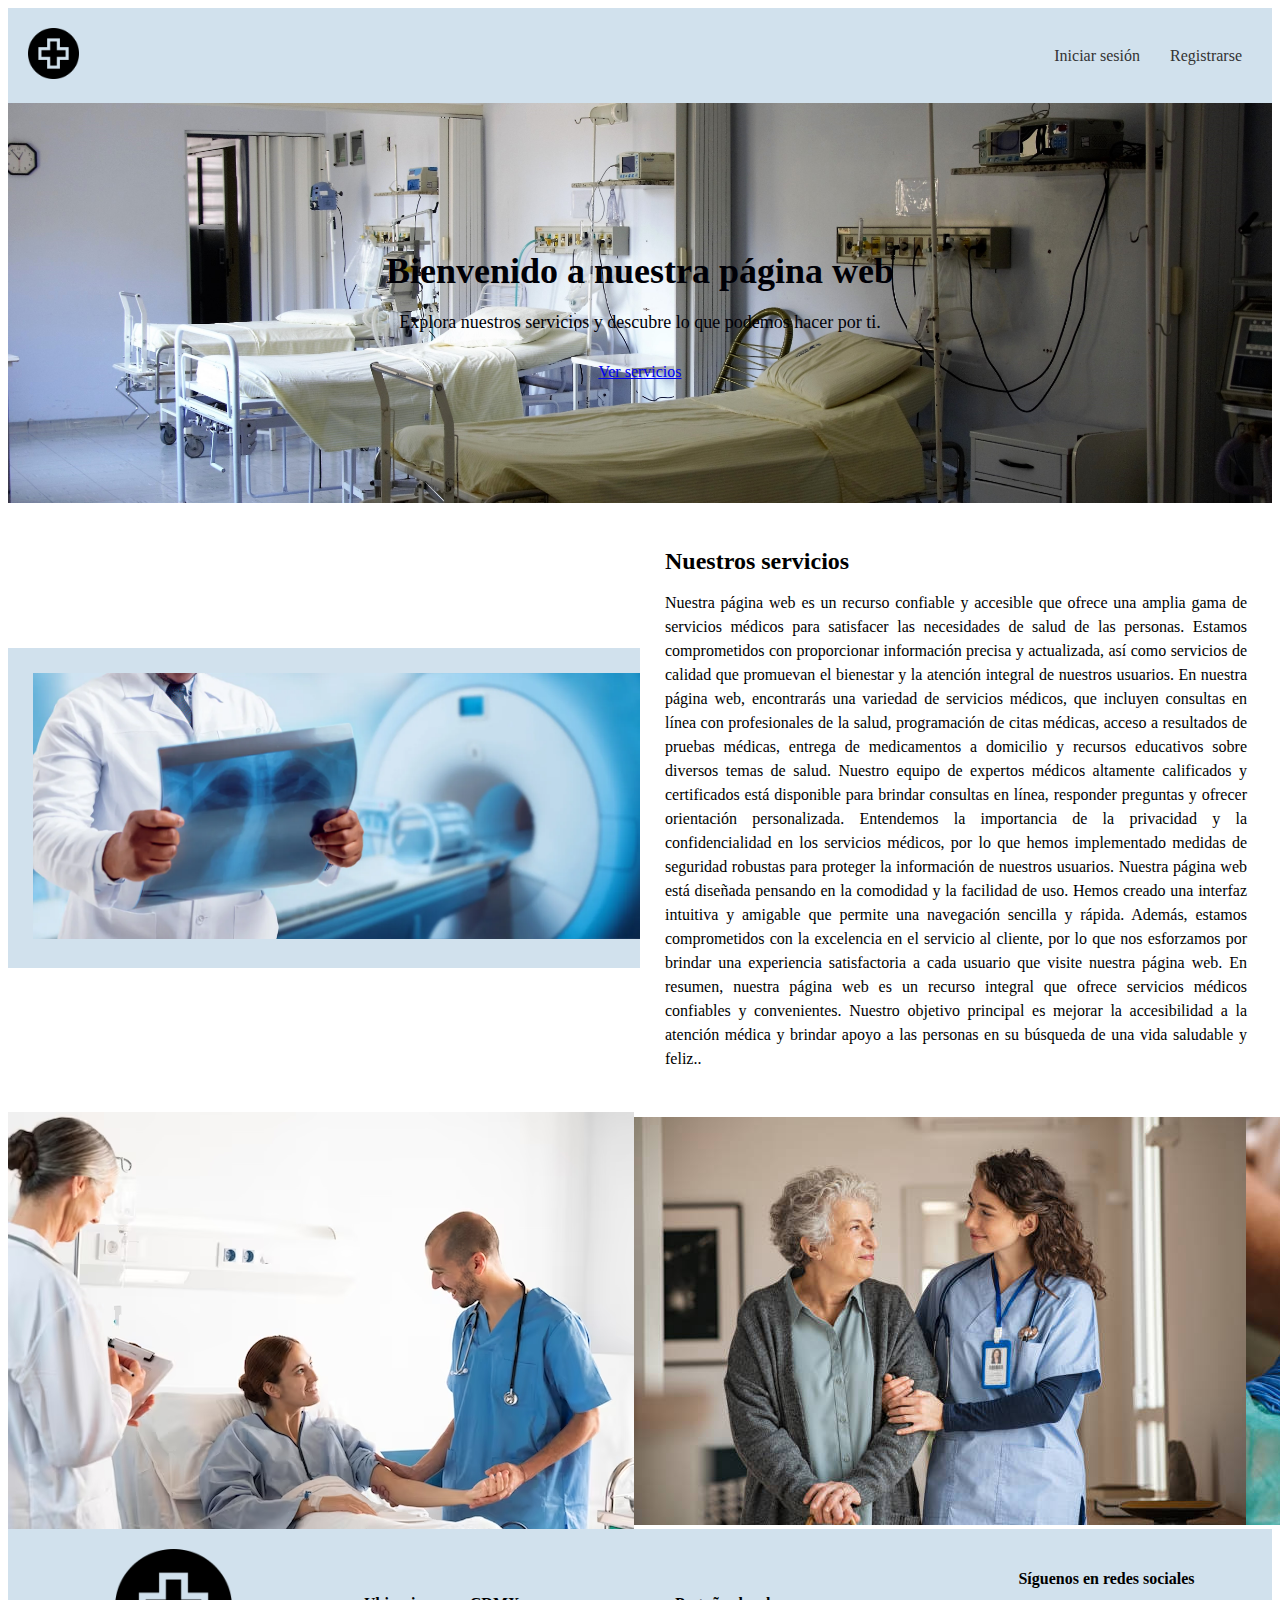
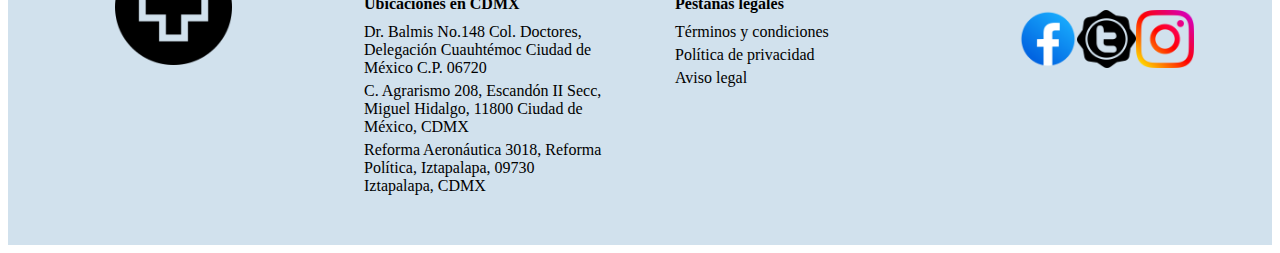
<file: Hospital/index.html>
<!DOCTYPE html>
<html lang="en">
<head>
    <meta charset="UTF-8">
    <meta http-equiv="X-UA-Compatible" content="IE=edge">
    <meta name="viewport" content="width=device-width, initial-scale=1.0">
    <title>Sistema de Gestion de Citas de un Hospital</title>
    <link rel="stylesheet" href="estilos.css">
</head>
<body>
    <header>
        <div class="logo">
            <a href="ruta-del-logo.html">
                <img src="Imagenes/farmacia.png" alt="Logo de la empresa">
            </a>
        </div>
        <nav>
            <ul>
                <li><a href="login.html">Iniciar sesión</a></li>
                <li><a href="registroPaciente.html">Registrarse</a></li>
            </ul>
        </nav>
    </header>
    
<section class="hero">
        <div class="hero-content">
            <h1>Bienvenido a nuestra página web</h1>
            <p>Explora nuestros servicios y descubre lo que podemos hacer por ti.</p>
            <a href="servicios.html" class="cta-button">Ver servicios</a>
        </div>
</section>

<section>
    <div class="column">
        <div class="container">
            <img src="Imagenes/Medicina-Nuclear-jpg.webp" alt="Imagen del hospital">
        </div>
    </div>
    <div class="column">
        <h2>Nuestros servicios</h2>
        <p>Nuestra página web es un recurso confiable y accesible que ofrece una amplia gama de servicios médicos para satisfacer las necesidades de salud de las personas. Estamos comprometidos con proporcionar información precisa y actualizada, así como servicios de calidad que promuevan el bienestar y la atención integral de nuestros usuarios.
            En nuestra página web, encontrarás una variedad de servicios médicos, que incluyen consultas en línea con profesionales de la salud, programación de citas médicas, acceso a resultados de pruebas médicas, entrega de medicamentos a domicilio y recursos educativos sobre diversos temas de salud. 
            Nuestro equipo de expertos médicos altamente calificados y certificados está disponible para brindar consultas en línea, responder preguntas y ofrecer orientación personalizada. Entendemos la importancia de la privacidad y la confidencialidad en los servicios médicos, por lo que hemos implementado medidas de seguridad robustas para proteger la información de nuestros usuarios.
            Nuestra página web está diseñada pensando en la comodidad y la facilidad de uso. Hemos creado una interfaz intuitiva y amigable que permite una navegación sencilla y rápida. Además, estamos comprometidos con la excelencia en el servicio al cliente, por lo que nos esforzamos por brindar una experiencia satisfactoria a cada usuario que visite nuestra página web.
            En resumen, nuestra página web es un recurso integral que ofrece servicios médicos confiables y convenientes. Nuestro objetivo principal es mejorar la accesibilidad a la atención médica y brindar apoyo a las personas en su búsqueda de una vida saludable y feliz..</p>
    </div>
</section>


<section>
    <img src="Imagenes/5.avif" alt="Imagen 1">
    <img src="Imagenes/3.jpg" alt="Imagen 2">
    <img src="Imagenes/4.jpg" alt="Imagen 3">

</section>






<footer>
    <div class="columnas">
        <img src="Imagenes/farmacia.png" alt="Logo de la empresa">
    </div>
    <div class="column">
        <h4>Ubicaciones en CDMX</h4>
        <ul>
            <li>Dr. Balmis No.148 Col. Doctores, Delegación Cuauhtémoc Ciudad de México C.P. 06720</li>
            <li>C. Agrarismo 208, Escandón II Secc, Miguel Hidalgo, 11800 Ciudad de México, CDMX</li>
            <li>Reforma Aeronáutica 3018, Reforma Política, Iztapalapa, 09730 Iztapalapa, CDMX</li>
        </ul>
    </div>
    <div class="column">
        <h4>Pestañas legales</h4>
        <ul>
            <li>Términos y condiciones</li>
            <li>Política de privacidad</li>
            <li>Aviso legal</li>
        </ul>
    </div>
    <div class="columna">
        <h4>Síguenos en redes sociales</h4>
        <div class="social-buttons">
            <img src="Imagenes/facebook.png" alt="Facebook">
            <img src="Imagenes/twitter.png" alt="Twitter">
            <img src="Imagenes/insta.png" alt="In">
        </div>
    </div>
</footer> 



</body>
</html>
</file>
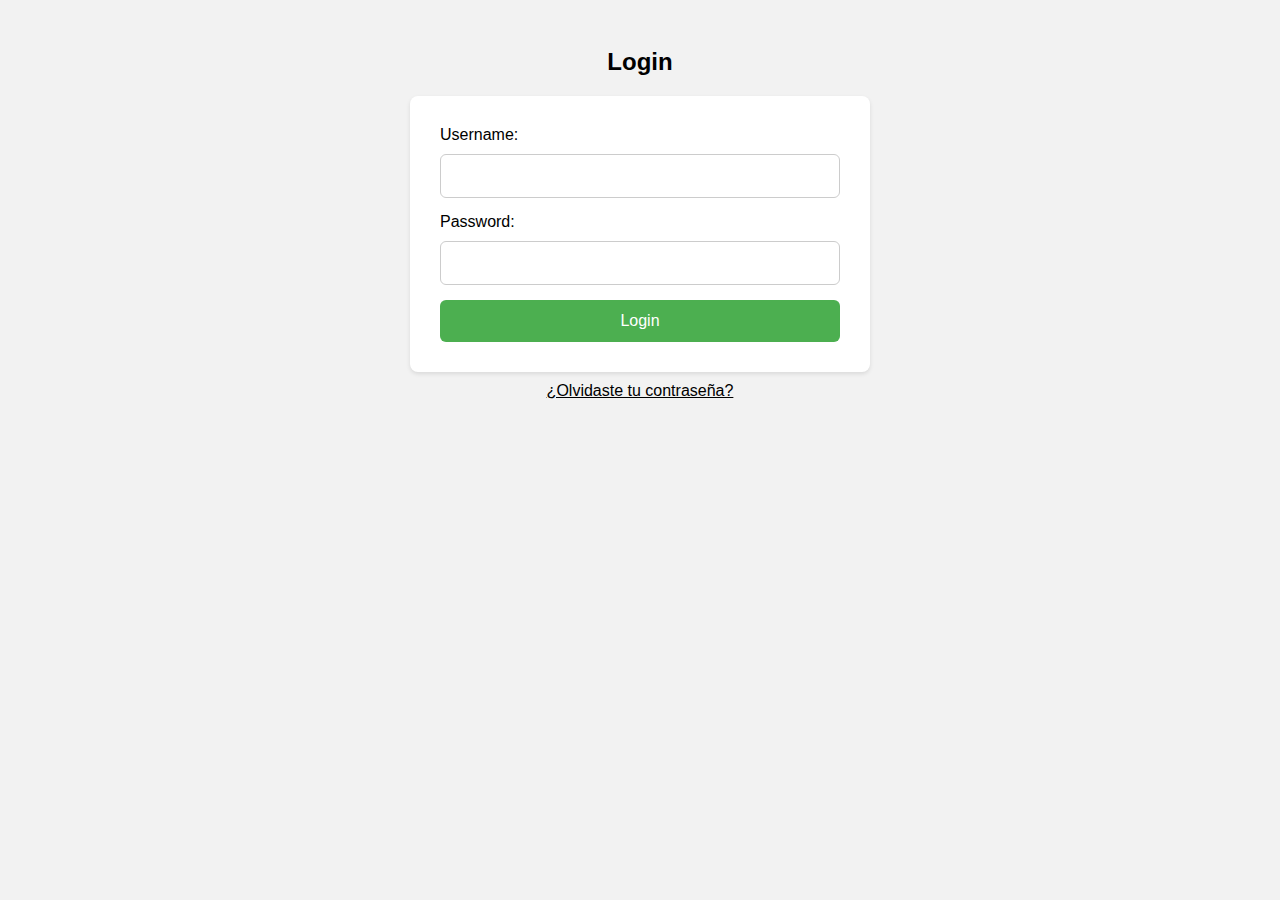
<file: Hospital/login.html>
<!DOCTYPE html>
<html lang="en">
<head>
    <meta charset="UTF-8">
    <meta http-equiv="X-UA-Compatible" content="IE=edge">
    <meta name="viewport" content="width=device-width, initial-scale=1.0">
    <title>Login</title>
    <link rel="stylesheet" href="estilosLogin.css">
</head>
<body>
    <h2>Login</h2>
    <form action="login.php" method="POST">
        <label for="username">Username:</label>
        <input type="text" id="username" name="username" required>

        <label for="password">Password:</label>
        <input type="password" id="password" name="password" required>

        <input type="submit" value="Login">
    </form>
    
    <p><a href="#">¿Olvidaste tu contraseña?</a></p>
</body>
</html>
</file>
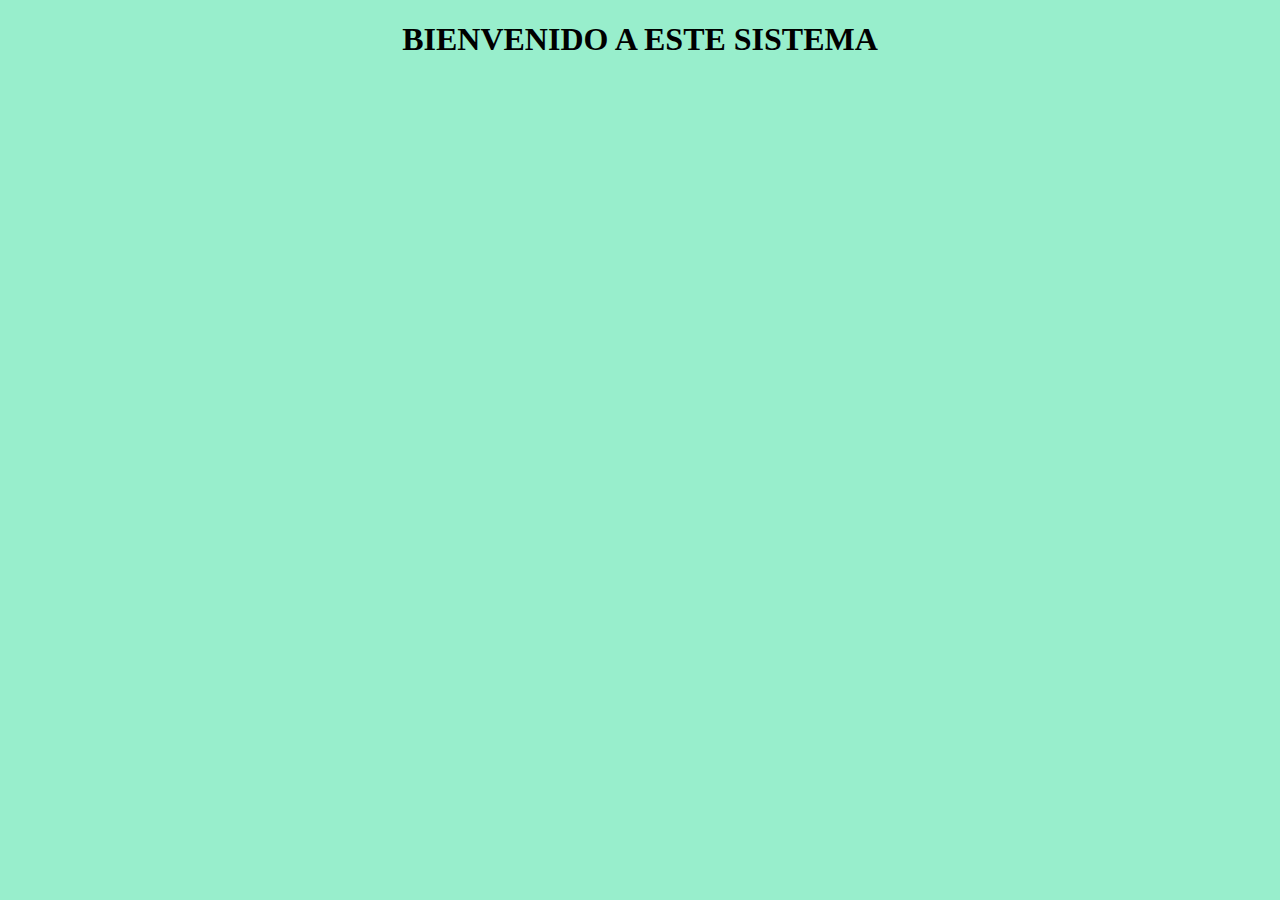
<file: Hospital/principla.html>
<!DOCTYPE html>
<html lang="en">
<head>
    <meta charset="UTF-8">
    <meta http-equiv="X-UA-Compatible" content="IE=edge">
    <meta name="viewport" content="width=device-width, initial-scale=1.0">
    <title>Document</title>
    <style>
        body{
            background-color: #98EECC;
            align-items: center;
        }

        h1{
            text-transform: uppercase;
            text-align: center;
        }
    </style>
</head>
<body>
    
    <h1>
        bienvenido a este sistema
    </h1>
</body>
</html>
</file>
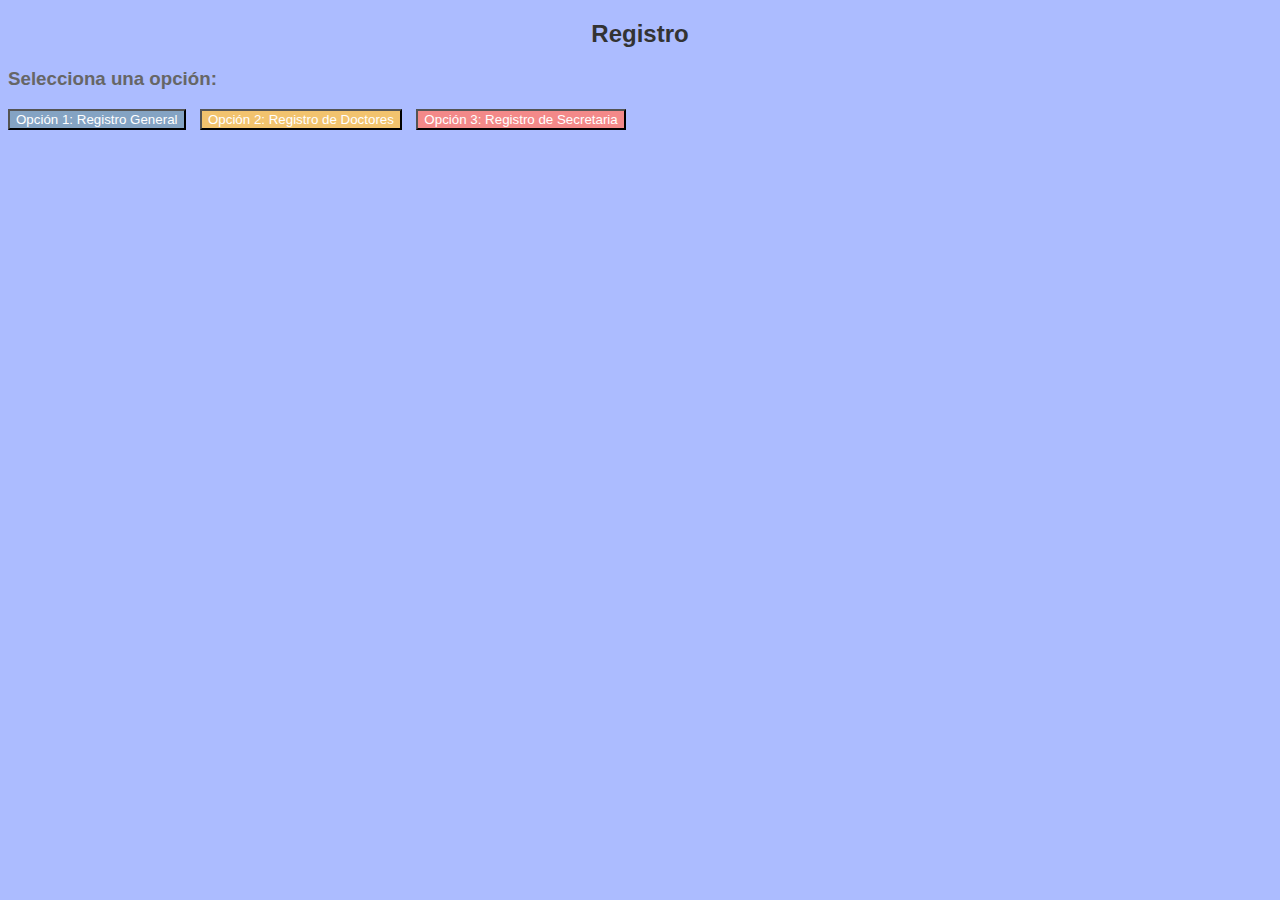
<file: Hospital/registroPaciente.html>
<!DOCTYPE html>
<html lang="en">
<head>
    <meta charset="UTF-8">
    <meta http-equiv="X-UA-Compatible" content="IE=edge">
    <meta name="viewport" content="width=device-width, initial-scale=1.0">
    <link rel="stylesheet"  href="estilosPaciente.css">
    <title>Registro</title>
</head>
<body>
    <h2>Registro</h2>

    <form id="opcion1" style="display:none;" action="registroPaciente.php" method="POST">
        <h3>Opción 1: Registro General</h3>
        <label for="nombre">Nombre:</label>
        <input type="text" id="nombre" name="nombre" required>

        <label for="apellido_paterno">Apellido Paterno:</label>
        <input type="text" id="apellido_paterno" name="apellido_paterno" required>

        <label for="apellido_materno">Apellido Materno:</label>
        <input type="text" id="apellido_materno" name="apellido_materno" required>

        <label for="curp">CURP:</label>
        <input type="text" id="curp" name="curp" required>

        <label for="telefono">Número Telefónico:</label>
        <input type="tel" id="telefono" name="telefono" required>

        <label for="correo">Correo:</label>
        <input type="email" id="correo" name="correo" required>
        
        <label for="correo">Fecha Nacimiento:</label>
        <input type="date" id="fnac" name="fnac" required>

        <label for="correo">Numero de Seguridad Social:</label>
        <input type="text" id="nss" name="nss" required>

        <label for="correo">Sexo:</label>
        <input type="text" id="sexo" name="sexo" required>

        <label for="contrasena">Contraseña:</label>
        <input type="password" id="contrasena" name="contrasena" required>

        <input type="submit" value="Registrarse">
    </form>

    <form id="opcion2" style="display:none;">
        <h3>Opción 2: Registro de Doctores</h3>
        <label for="nombre_doctor">Nombre:</label>
        <input type="text" id="nombre_doctor" name="nombre_doctor" required>

        <label for="apellido_paterno_doctor">Apellido Paterno:</label>
        <input type="text" id="apellido_paterno_doctor" name="apellido_paterno_doctor" required>

        <label for="apellido_materno_doctor">Apellido Materno:</label>
        <input type="text" id="apellido_materno_doctor" name="apellido_materno_doctor" required>

        <label for="telefono_doctor">Número Telefónico:</label>
        <input type="tel" id="telefono_doctor" name="telefono_doctor" required>

        <label for="cedula_profesional">Cédula Profesional:</label>
        <input type="text" id="cedula_profesional" name="cedula_profesional" required>

        <label for="especialidad">Especialidad:</label>
        <input type="text" id="especialidad" name="especialidad" required>

        <input type="submit" value="Registrarse">
    </form>

    <script>
        function showForm(option) {
            document.getElementById("opcion1").style.display = "none";
            document.getElementById("opcion2").style.display = "none";
            document.getElementById("opcion3").style.display = "none";

            document.getElementById(option).style.display = "block";
        }
    </script>

    <h3>Selecciona una opción:</h3>
    <button class="opcion1-btn" onclick="showForm('opcion1')">Opción 1: Registro General</button>
    <button  class="opcion2-btn" onclick="showForm('opcion2')">Opción 2: Registro de Doctores</button>
    <button class="opcion3-btn" onclick="showForm('opcion3')">Opción 3: Registro de Secretaria</button>
</body>
</body>
</html>
</file>
<file: Hospital/estilos.css>
header {
    background-color: #d1e1ed;
    padding: 20px;
    display: flex;
    justify-content: space-between;
    align-items: center;
}

.logo img {
    max-width: 10%;
    height: auto;
}

nav ul {
    list-style: none;
    margin: 0;
    padding: 0;
    display: flex;
}

nav ul li {
    margin-left: 10px;
}

nav ul li:first-child {
    margin-left: 0;
}

nav ul li a {
    text-decoration: none;
    color: #333;
    padding: 10px;
    border-radius: 5px;
}

nav ul li a:hover {
    background-color: #333;
    color: #fff;
}




/* Estilos para la sección Hero */
.hero {
    background-image: url(Imagenes/1.jpg);
    background-size: cover;
    background-position: center;
    height: 400px;
    display: flex;
    align-items: center;
    justify-content: center;
    color: #000006;
    text-align: center;
}

.hero-content {
    max-width: 600px;
    margin: 0 auto;
    padding: 20px;
}

.hero-content h1 {
    font-size: 36px;
    margin-bottom: 20px;
}

.hero-content p {
    font-size: 18px;
    margin-bottom: 30px;
}

/* Estilos para la llamada a la acción */
section {
    display: flex;
    justify-content: space-between;
    align-items: center;
}

.column {
    flex: 1;
    padding: 25px;

}


.column:first-child {
    background-color: #d1e1ed;
}
.column:first-child img {
    max-width: 104.5%;
    max-height: 00%;
}
.container {
    text-align: center;
}

.container img {
    max-width: 100%;
    height: auto;
}

.column:last-child {
    background-color: #fff;
}

.column:last-child h2 {
    font-size: 24px;
    margin-bottom: 10px;
}

.column:last-child p{
    text-align: justify;

}

.column:last-child p {
    font-size: 16px;
    line-height: 1.5;
}


.gallery {
    display: flex;
    flex-wrap: wrap;
    justify-content: space-between;
}

.gallery img {
    width: 48%;
    margin-bottom: 20px;
    max-width: 100%;
    height: auto;
    border: 1px solid #ddd;
    border-radius: 5px;
    box-shadow: 0 0 5px rgba(0, 0, 0, 0.3);
    transition: transform 0.3s ease;
}

.gallery img:hover {
    transform: scale(1.05);
}


footer {
    background-color: #d1e1ed;
    padding: 20px;
    display: grid;
    grid-template-columns: repeat(4, 1fr);
    gap: 20px;
    text-align: center;
}

.column {
    text-align: left;
}

.columnas img {
    max-width: 40%;
    height: auto;
}

.column h4 {
    margin-bottom: 10px;
}

.column ul {
    list-style: none;
    padding: 0;
    margin: 0;
}

.column ul li {
    margin-bottom: 5px;
}

.social-buttons {
    display: flex;
    justify-content: center;
}



.social-buttons  img {
    max-width: 20%;
}
</file>
<file: Hospital/estilosLogin.css>
body {
    font-family: Arial, sans-serif;
    background-color: #f2f2f2;
    padding: 20px;
}

h2 {
    text-align: center;
    font-size: 24px;
}

form {
    max-width: 400px;
    margin: 0 auto;
    background-color: #fff;
    padding: 30px;
    border-radius: 8px;
    box-shadow: 0 2px 4px rgba(0, 0, 0, 0.1);
}

label {
    display: block;
    margin-bottom: 10px;
    font-size: 16px;
}

input[type="text"],
input[type="password"] {
    width: 100%;
    padding: 12px;
    margin-bottom: 15px;
    border: 1px solid #ccc;
    border-radius: 6px;
    box-sizing: border-box;
    font-size: 16px;
}

input[type="submit"] {
    width: 100%;
    padding: 12px;
    background-color: #4CAF50;
    color: #fff;
    border: none;
    border-radius: 6px;
    cursor: pointer;
    font-size: 16px;
}

input[type="submit"]:hover {
    background-color: #45a049;
}

p {
    text-align: center;
    margin-top: 10px;
}

a {
    color: #000;
    text-decoration: underline;
}
</file>
<file: Hospital/estilosPaciente.css>
body {
    font-family: Arial, sans-serif;
    background-color: #ACBCFF;
}

h2 {
    text-align: center;
    color: #333;
}

form {
    background-color: #f9f9f9;
    border-radius: 5px;
    padding: 20px;
    margin-bottom: 20px;
}

h3 {
    margin-top: 0;
    color: #666;
}

label {
    display: block;
    margin-bottom: 3px;
    font-weight: bold;
    font-size: 14px;
    color: #555;
}

input[type="text"],
input[type="email"],
input[type="password"],
input[type="tel"],
input[type="date"] {
    width: 100%;
    padding: 5px;
    margin-bottom: 10px;
    border: 1px solid #ccc;
    border-radius: 3px;
}

input[type="submit"] {
    background-color: #42b983;
    color: #fff;
    padding: 10px 20px;
    border: none;
    border-radius: 5px;
    cursor: pointer;
}

/* Estilo para el botón de la opción 1 */
.opcion1-btn {
    background-color: #84a3c3;
    color: #fff;
}

/* Estilo para el botón de la opción 2 */
.opcion2-btn {
    background-color: #f2c36e;
    color: #fff;
}

/* Estilo para el botón de la opción 3 */
.opcion3-btn {
    background-color: #f38989;
    color: #fff;
}

button {
    margin-right: 10px;
}

/* Estilo para el botón de la opción 2 */
#opcion2-btn {
    background-color: #ffc107;
}

/* Estilo para el botón de la opción 3 */
#opcion3-btn {
    background-color: #dc3545;
}

button {
    margin-right: 10px;
}
</file>
